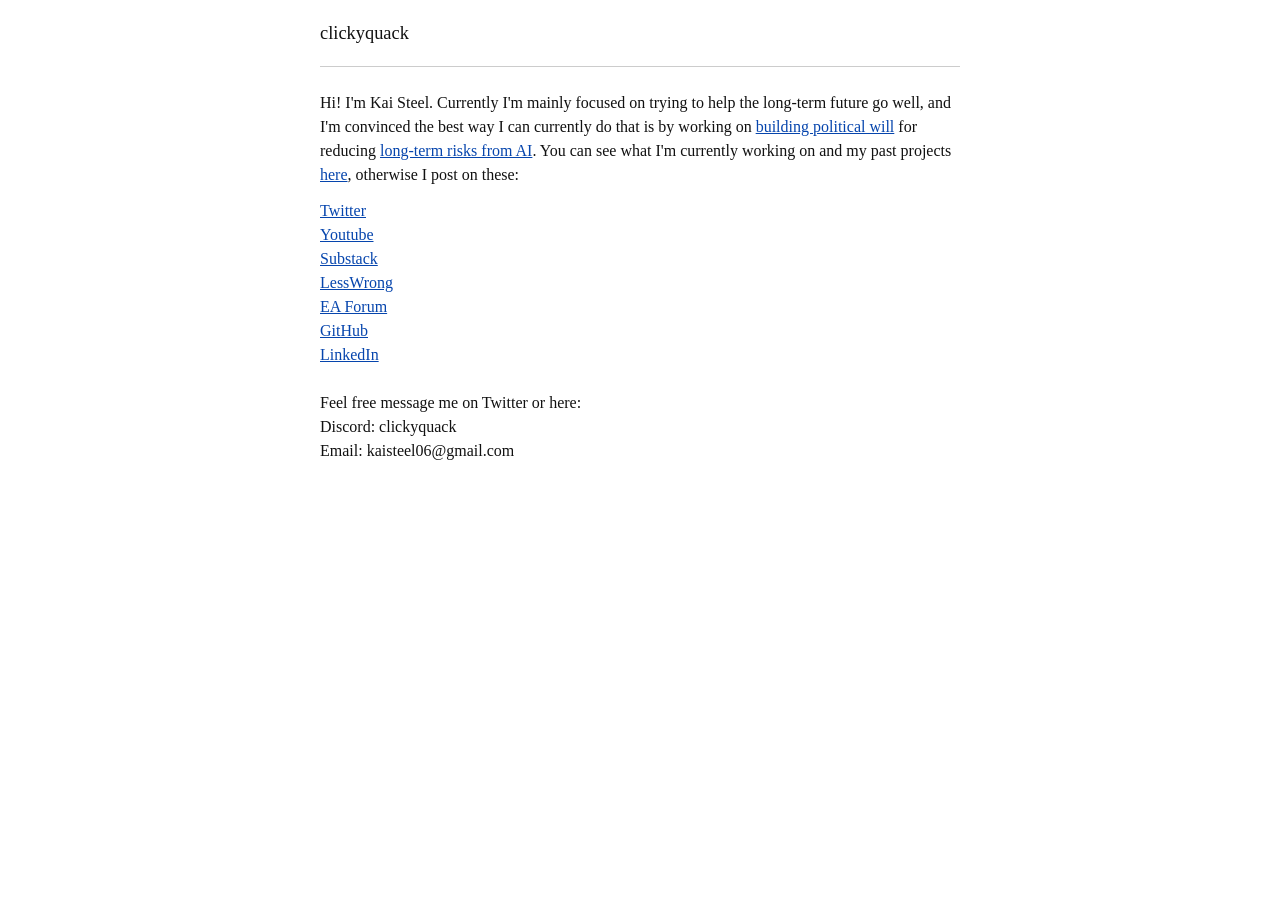
<file: index.html>
<!DOCTYPE html>
<html lang="en">
<head>
  <meta charset="utf-8">
  <meta name="viewport" content="width=device-width, initial-scale=1">
  <title>clickyquack</title>
  <link rel="stylesheet" href="styles.css">
</head>
<body>
  <header>
    <p class="site-title"><a href="index.html">clickyquack</a></p>
  </header>

  <main>
    <p>Hi! I'm Kai Steel.
      Currently I'm mainly focused on trying to help the long-term future go well, and I'm convinced the best way I can currently do that is by working on
      <a href="https://www.politicalwillai.org/">building political will</a>
      for reducing <a href="https://80000hours.org/ai/">long-term risks from AI</a>.
      You can see what I'm currently working on and my past projects <a href="thingsimade.html">here</a>,
      otherwise I post on these:</p>
    <p>
      <a href="https://twitter.com/clickyquack">Twitter</a><br>
      <a href="https://www.youtube.com/@clickyquack">Youtube</a><br>
      <a href="https://substack.com/@quintic">Substack</a><br>
      <a href="https://www.lesswrong.com/users/clickyquack">LessWrong</a><br>
      <a href="https://forum.effectivealtruism.org/users/clickyquack">EA Forum</a><br>
      <a href="https://github.com/clickyquack">GitHub</a><br>
      <a href="https://www.linkedin.com/in/kai-steel-7653b43b6/">LinkedIn</a><br><br>
      Feel free message me on Twitter or here:<br>
      Discord: clickyquack <br>
      Email: kaisteel06@gmail.com
    </p>
  </main>
</body>
</html>
</file>
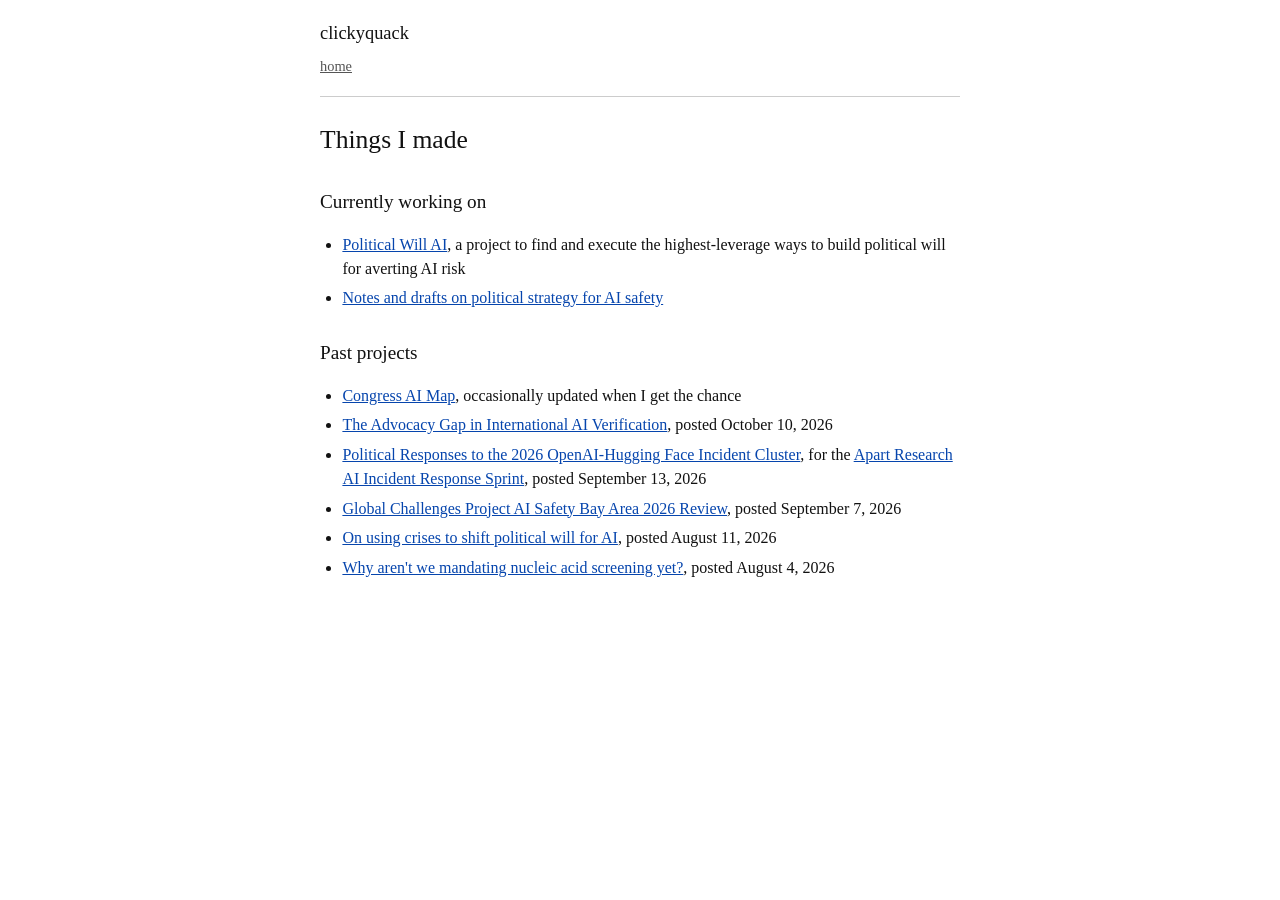
<file: thingsimade.html>
<!DOCTYPE html>
<html lang="en">
<head>
  <meta charset="utf-8">
  <meta name="viewport" content="width=device-width, initial-scale=1">
  <title>Things I made — clickyquack</title>
  <link rel="stylesheet" href="styles.css">
</head>
<body>
  <header>
    <p class="site-title"><a href="index.html">clickyquack</a></p>
    <nav>
      <a class="nav-home" href="index.html">home</a>
    </nav>
  </header>

  <main>
    <h1>Things I made</h1>

    <h2>Currently working on</h2>
    <ul>
      <li><a href="https://www.politicalwillai.org/">Political Will AI</a>, a project to find and execute the highest-leverage ways to build political will for averting AI risk</li>
      <li><a href="https://docs.google.com/document/d/16KIFB0XEMKklSUtpiaJM1w-eLUkneAslJZkuPvWBmjU/edit?tab=t.0">Notes and drafts on political strategy for AI safety</a></li>
    </ul>

    <h2>Past projects</h2>
    <ul>
      <li><a href="https://clickyquack.github.io/Congress-AI-Map/">Congress AI Map</a>, occasionally updated when I get the chance</li>
      <li><a href="https://quintic.substack.com/p/the-advocacy-gap-in-international">The Advocacy Gap in International AI Verification</a>, posted October 10, 2026</li>
      <li><a href="https://apartresearch.com/project/political-responses-to-the-2026-openaihugging-face-incident-cluster-ylbh">Political Responses to the 2026 OpenAI-Hugging Face Incident Cluster</a>, for the <a href=https://apartresearch.com/sprints/ai-incident-response-sprint-2026-09-11-to-2026-09-13>Apart Research AI Incident Response Sprint</a>, posted September 13, 2026</li>
      <li><a href="https://www.youtube.com/watch?v=bn7z0kl9Nf4">Global Challenges Project AI Safety Bay Area 2026 Review</a>, posted September 7, 2026</li>
      <li><a href="https://quintic.substack.com/p/on-using-crises-to-shift-political">On using crises to shift political will for AI</a>, posted August 11, 2026</li>
      <li><a href="https://quintic.substack.com/p/why-arent-we-mandating-nucleic-acid">Why aren't we mandating nucleic acid screening yet?</a>, posted August 4, 2026</li>
    </ul>
  </main>
</body>
</html>
</file>
<file: styles.css>
body {
  max-width: 40em;
  margin: 0 auto;
  padding: 0 1em 2em;
  line-height: 1.5;
  font-family: Georgia, "Times New Roman", serif;
  color: #111;
}

header {
  margin: 1.25em 0 1.5em;
  padding-bottom: 0.75em;
  border-bottom: 1px solid #ccc;
}

header .site-title {
  font-size: 1.15em;
  margin: 0 0 0.35em;
  font-weight: normal;
}

header .site-title a {
  color: inherit;
  text-decoration: none;
}

header .site-title a:hover {
  text-decoration: underline;
}

nav {
  font-size: 0.9em;
  line-height: 1.7;
}

nav a {
  color: #0645ad;
}

nav .nav-home {
  display: block;
  margin-bottom: 0.35em;
  color: #555;
}

main h1 {
  font-size: 1.6em;
  font-weight: normal;
  margin: 0 0 0.75em;
}

main h2 {
  font-size: 1.2em;
  font-weight: normal;
  margin: 1.5em 0 0.5em;
}

main h3 {
  font-size: 1.05em;
  font-weight: normal;
  margin: 1.25em 0 0.4em;
}

main p {
  margin: 0.75em 0;
}

main ul {
  padding-left: 1.4em;
}

main li {
  margin: 0.35em 0;
}

main a {
  color: #0645ad;
}

footer {
  margin-top: 2.5em;
  padding-top: 0.75em;
  border-top: 1px solid #ccc;
  font-size: 0.9em;
  color: #555;
}
</file>
